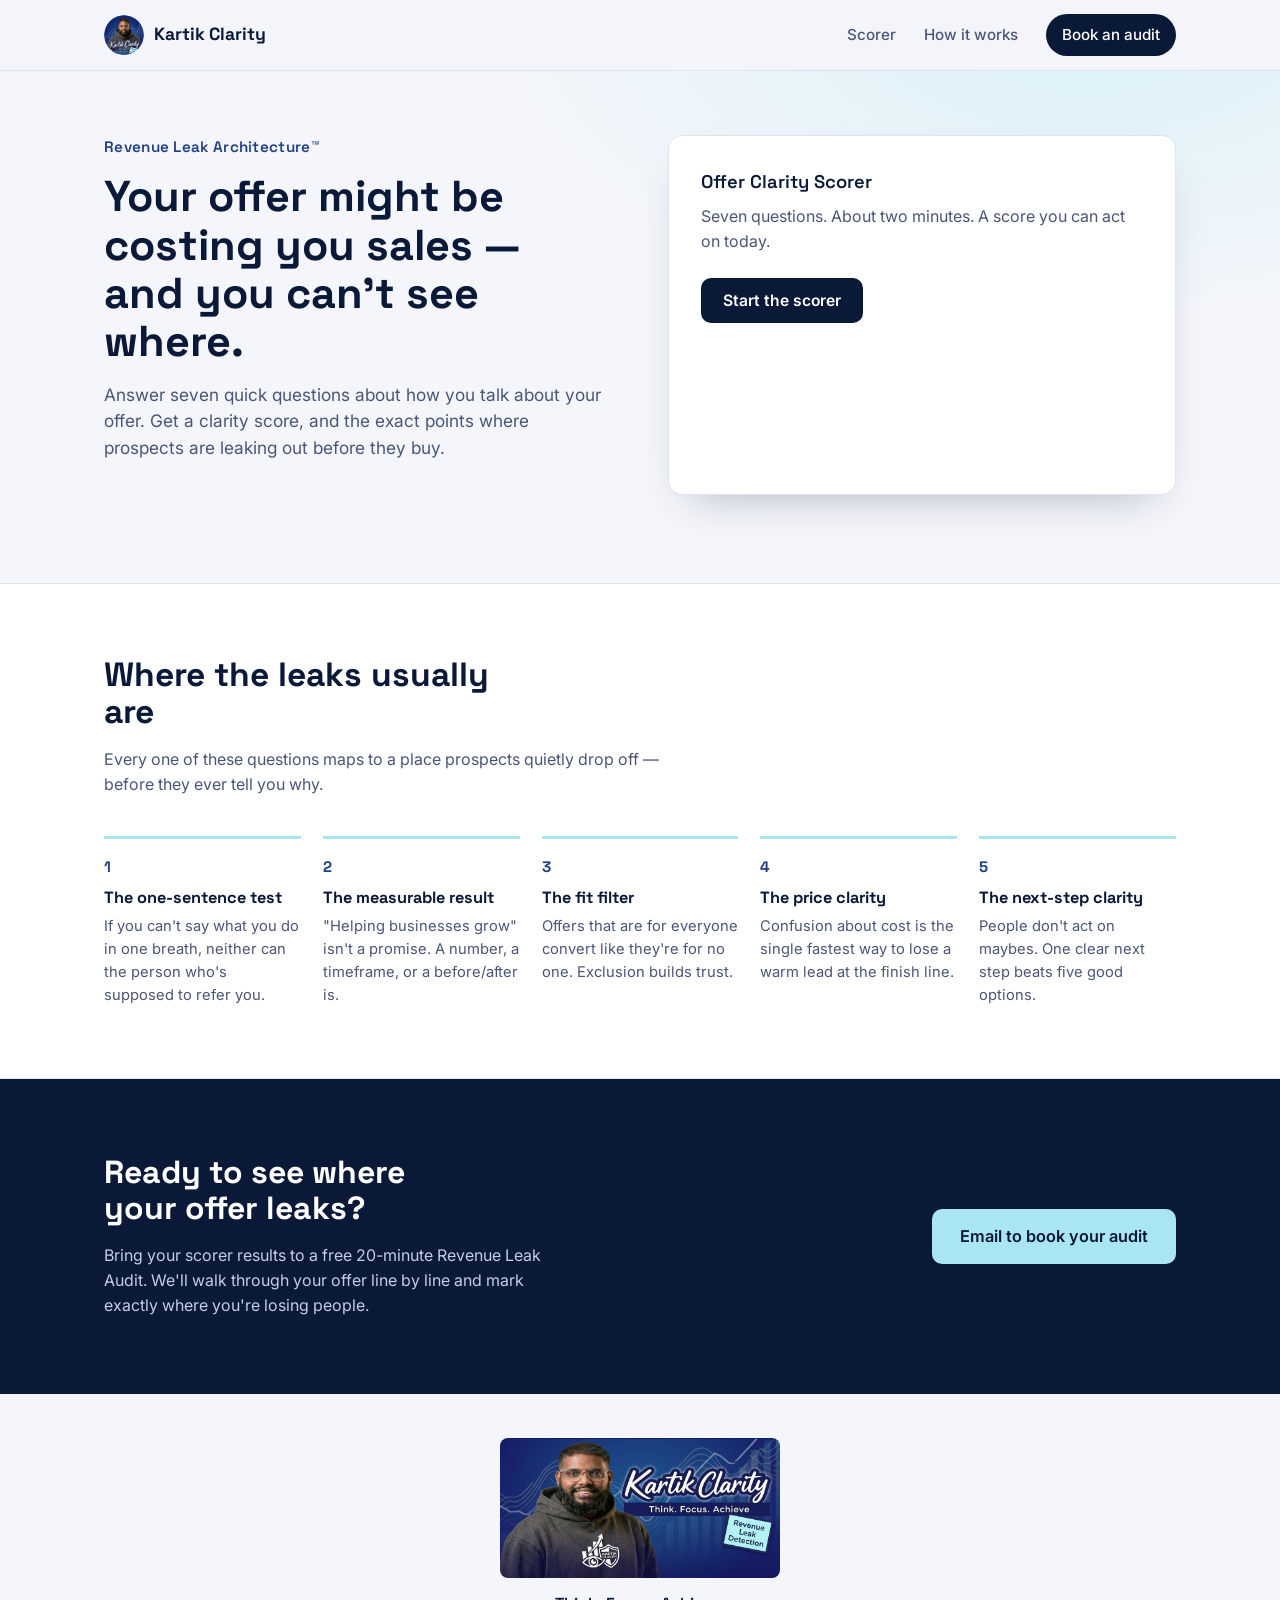
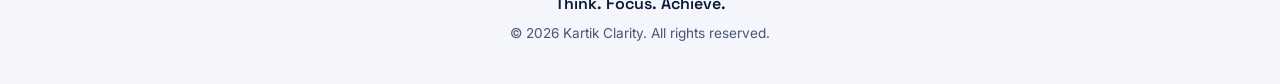
<file: index.html>
<!DOCTYPE html>
<html lang="en">
<head>
<meta charset="UTF-8">
<meta name="viewport" content="width=device-width, initial-scale=1.0">
<title>Kartik Clarity — Revenue Leak Architecture™</title>
<meta name="description" content="Find the exact spots where your offer is leaking revenue. Take the free Offer Clarity Scorer from Kartik Clarity.">
<link rel="icon" type="image/webp" href="assets/logo-circle.webp">
<link rel="preconnect" href="https://fonts.googleapis.com">
<link rel="preconnect" href="https://fonts.gstatic.com" crossorigin>
<link href="https://fonts.googleapis.com/css2?family=Space+Grotesk:wght@500;600;700&family=Inter:wght@400;500;600;700&display=swap" rel="stylesheet">
<link rel="stylesheet" href="styles.css">
</head>
<body>

<header class="site-header">
  <div class="wrap header-row">
    <a href="#top" class="brand">
      <img src="assets/logo-circle.webp" alt="Kartik Clarity logo" class="brand-mark" width="44" height="44">
      <span class="brand-name">Kartik Clarity</span>
    </a>
    <nav class="site-nav">
      <a href="#scorer">Scorer</a>
      <a href="#how-it-works">How it works</a>
      <a href="#contact" class="nav-cta">Book an audit</a>
    </nav>
  </div>
</header>

<main id="top">

  <section class="hero" id="scorer">
    <div class="wrap hero-grid">
      <div class="hero-copy">
        <p class="eyebrow">Revenue Leak Architecture™</p>
        <h1>Your offer might be costing you sales — and you can't see where.</h1>
        <p class="hero-sub">Answer seven quick questions about how you talk about your offer. Get a clarity score, and the exact points where prospects are leaking out before they buy.</p>
      </div>

      <div class="scorer-card" id="scorer-card">

        <div class="scorer-intro" data-panel="intro">
          <p class="scorer-kicker">Offer Clarity Scorer</p>
          <p class="scorer-lead">Seven questions. About two minutes. A score you can act on today.</p>
          <button class="btn btn-primary" id="start-btn" type="button">Start the scorer</button>
        </div>

        <form class="scorer-quiz" data-panel="quiz" hidden novalidate>
          <div class="progress-track" aria-hidden="true">
            <div class="progress-fill" id="progress-fill"></div>
          </div>
          <p class="q-count" id="q-count">Question 1 of 7</p>

          <fieldset class="question active" data-q="0">
            <legend>Can you say what your offer does in one plain sentence — no jargon?</legend>
            <div class="scale" data-name="q0"></div>
          </fieldset>

          <fieldset class="question" data-q="1">
            <legend>Do you know the exact, measurable result your offer delivers?</legend>
            <div class="scale" data-name="q1"></div>
          </fieldset>

          <fieldset class="question" data-q="2">
            <legend>Is it obvious who this is for — and who it's explicitly not for?</legend>
            <div class="scale" data-name="q2"></div>
          </fieldset>

          <fieldset class="question" data-q="3">
            <legend>Can a prospect explain your price and payment structure back to you after hearing it once?</legend>
            <div class="scale" data-name="q3"></div>
          </fieldset>

          <fieldset class="question" data-q="4">
            <legend>Do people know exactly what happens right after they say yes?</legend>
            <div class="scale" data-name="q4"></div>
          </fieldset>

          <fieldset class="question" data-q="5">
            <legend>Do you have proof — results, case studies, numbers — tied directly to your promise?</legend>
            <div class="scale" data-name="q5"></div>
          </fieldset>

          <fieldset class="question" data-q="6">
            <legend>Is there one obvious next step for someone who's interested right now?</legend>
            <div class="scale" data-name="q6"></div>
          </fieldset>

          <div class="quiz-nav">
            <button type="button" class="btn btn-ghost" id="back-btn" hidden>Back</button>
            <button type="button" class="btn btn-primary" id="next-btn" disabled>Next</button>
          </div>
        </form>

        <div class="scorer-result" data-panel="result" hidden>
          <p class="result-tier" id="result-tier"></p>
          <div class="result-score">
            <span class="score-number" id="score-number">0</span>
            <span class="score-max">/ 35</span>
          </div>
          <p class="result-summary" id="result-summary"></p>

          <div class="leak-points" id="leak-points">
            <p class="leak-heading">Where you're leaking the most</p>
            <ul id="leak-list"></ul>
          </div>

          <div class="result-actions">
            <a href="#contact" class="btn btn-primary">Book a free Revenue Leak Audit</a>
            <button type="button" class="btn btn-ghost" id="retake-btn">Retake the scorer</button>
          </div>
        </div>

      </div>
    </div>
  </section>

  <section class="how-it-works" id="how-it-works">
    <div class="wrap">
      <h2>Where the leaks usually are</h2>
      <p class="section-sub">Every one of these questions maps to a place prospects quietly drop off — before they ever tell you why.</p>
      <ol class="leak-map">
        <li>
          <span class="leak-index">1</span>
          <h3>The one-sentence test</h3>
          <p>If you can't say what you do in one breath, neither can the person who's supposed to refer you.</p>
        </li>
        <li>
          <span class="leak-index">2</span>
          <h3>The measurable result</h3>
          <p>"Helping businesses grow" isn't a promise. A number, a timeframe, or a before/after is.</p>
        </li>
        <li>
          <span class="leak-index">3</span>
          <h3>The fit filter</h3>
          <p>Offers that are for everyone convert like they're for no one. Exclusion builds trust.</p>
        </li>
        <li>
          <span class="leak-index">4</span>
          <h3>The price clarity</h3>
          <p>Confusion about cost is the single fastest way to lose a warm lead at the finish line.</p>
        </li>
        <li>
          <span class="leak-index">5</span>
          <h3>The next-step clarity</h3>
          <p>People don't act on maybes. One clear next step beats five good options.</p>
        </li>
      </ol>
    </div>
  </section>

  <section class="contact" id="contact">
    <div class="wrap contact-grid">
      <div>
        <h2>Ready to see where your offer leaks?</h2>
        <p>Bring your scorer results to a free 20-minute Revenue Leak Audit. We'll walk through your offer line by line and mark exactly where you're losing people.</p>
      </div>
      <a class="btn btn-primary btn-lg" href="mailto:hello@kartikclarity.com?subject=Revenue%20Leak%20Audit%20request">Email to book your audit</a>
    </div>
  </section>

</main>

<footer class="site-footer">
  <div class="wrap">
    <img src="assets/logo-rectangle.webp" alt="Kartik Clarity — Think. Focus. Achieve." class="footer-mark">
    <p class="footer-tagline">Think. Focus. Achieve.</p>
    <p class="footer-copy">© <span id="year"></span> Kartik Clarity. All rights reserved.</p>
  </div>
</footer>

<script src="script.js"></script>
</body>
</html>
</file>
<file: styles.css>
/* ---------- tokens ---------- */
:root{
  --navy-900: #0a1938;
  --navy-800: #0f2657;
  --blue-600: #1e3f82;
  --blue-500: #2d5bb0;
  --cyan-300: #a9e6f2;
  --cyan-200: #d3f3f9;
  --ink: #101828;
  --ink-soft: #4a5578;
  --paper: #f4f6fb;
  --white: #ffffff;
  --line: #dde3f2;

  --font-head: "Space Grotesk", sans-serif;
  --font-body: "Inter", sans-serif;

  --radius: 14px;
  --shadow: 0 20px 44px -24px rgba(10, 25, 56, 0.35);
}

*{ box-sizing: border-box; }
html{ scroll-behavior: smooth; }
body{
  margin: 0;
  font-family: var(--font-body);
  color: var(--ink);
  background: var(--paper);
  line-height: 1.55;
}
img{ max-width: 100%; display: block; }
a{ color: inherit; }
.wrap{
  max-width: 1120px;
  margin: 0 auto;
  padding: 0 24px;
}
h1, h2, h3{
  font-family: var(--font-head);
  color: var(--navy-900);
  line-height: 1.12;
  margin: 0 0 16px;
}
:focus-visible{
  outline: 3px solid var(--blue-500);
  outline-offset: 2px;
}

/* ---------- header ---------- */
.site-header{
  position: sticky;
  top: 0;
  z-index: 20;
  background: rgba(244, 246, 251, 0.9);
  backdrop-filter: blur(8px);
  border-bottom: 1px solid var(--line);
}
.header-row{
  display: flex;
  align-items: center;
  justify-content: space-between;
  padding-top: 14px;
  padding-bottom: 14px;
}
.brand{
  display: flex;
  align-items: center;
  gap: 10px;
  text-decoration: none;
}
.brand-mark{
  width: 40px;
  height: 40px;
  border-radius: 50%;
}
.brand-name{
  font-family: var(--font-head);
  font-weight: 700;
  font-size: 1.1rem;
  color: var(--navy-900);
}
.site-nav{
  display: flex;
  align-items: center;
  gap: 28px;
  font-weight: 500;
  font-size: 0.95rem;
}
.site-nav a{ text-decoration: none; color: var(--ink-soft); }
.site-nav a:hover{ color: var(--navy-900); }
.nav-cta{
  background: var(--navy-900);
  color: var(--white) !important;
  padding: 9px 16px;
  border-radius: 999px;
}
.nav-cta:hover{ background: var(--blue-600); }

/* ---------- hero / scorer ---------- */
.hero{
  padding: 64px 0 88px;
  background:
    radial-gradient(1000px 500px at 85% -10%, rgba(169,230,242,0.35), transparent 60%),
    linear-gradient(180deg, var(--paper) 0%, var(--paper) 100%);
}
.hero-grid{
  display: grid;
  grid-template-columns: 1fr 1fr;
  gap: 56px;
  align-items: start;
}
.eyebrow{
  font-family: var(--font-head);
  font-weight: 600;
  color: var(--blue-600);
  margin: 0 0 14px;
  font-size: 0.95rem;
  letter-spacing: 0.02em;
}
h1{
  font-size: clamp(2rem, 3.6vw, 2.7rem);
  max-width: 15ch;
}
.hero-sub{
  color: var(--ink-soft);
  font-size: 1.08rem;
  max-width: 46ch;
  margin: 0;
}

.scorer-card{
  background: var(--white);
  border-radius: var(--radius);
  box-shadow: var(--shadow);
  border: 1px solid var(--line);
  padding: 32px;
  min-height: 360px;
}

.scorer-kicker{
  font-family: var(--font-head);
  font-weight: 600;
  color: var(--navy-900);
  margin: 0 0 8px;
  font-size: 1.15rem;
}
.scorer-lead{
  color: var(--ink-soft);
  margin: 0 0 24px;
}

.btn{
  display: inline-flex;
  align-items: center;
  justify-content: center;
  gap: 8px;
  font-family: var(--font-body);
  font-weight: 600;
  font-size: 0.98rem;
  padding: 13px 22px;
  border-radius: 10px;
  border: none;
  cursor: pointer;
  text-decoration: none;
  transition: background 0.15s ease, transform 0.1s ease, color 0.15s ease;
}
.btn:active{ transform: translateY(1px); }
.btn-primary{
  background: var(--navy-900);
  color: var(--white);
}
.btn-primary:hover{ background: var(--blue-600); }
.btn-primary:disabled{
  background: #b9c2da;
  cursor: not-allowed;
}
.btn-ghost{
  background: transparent;
  color: var(--ink-soft);
  border: 1px solid var(--line);
}
.btn-ghost:hover{ border-color: var(--blue-500); color: var(--navy-900); }
.btn-lg{ padding: 15px 28px; font-size: 1.02rem; }

/* quiz */
.progress-track{
  height: 6px;
  background: var(--paper);
  border-radius: 999px;
  overflow: hidden;
  margin-bottom: 12px;
}
.progress-fill{
  height: 100%;
  width: 14.28%;
  background: linear-gradient(90deg, var(--blue-500), var(--cyan-300));
  border-radius: 999px;
  transition: width 0.25s ease;
}
.q-count{
  font-size: 0.85rem;
  color: var(--ink-soft);
  margin: 0 0 22px;
}
.question{
  border: none;
  margin: 0;
  padding: 0;
  display: none;
}
.question.active{ display: block; }
.question legend{
  font-family: var(--font-head);
  font-weight: 600;
  font-size: 1.12rem;
  color: var(--navy-900);
  padding: 0;
  margin: 0 0 18px;
  line-height: 1.35;
}
.scale{
  display: flex;
  gap: 8px;
}
.scale-opt{
  flex: 1;
  text-align: center;
  border: 1px solid var(--line);
  border-radius: 10px;
  padding: 12px 4px 10px;
  cursor: pointer;
  background: var(--white);
  transition: border-color 0.12s ease, background 0.12s ease;
}
.scale-opt input{
  position: absolute;
  opacity: 0;
  pointer-events: none;
}
.scale-num{
  display: block;
  font-family: var(--font-head);
  font-weight: 700;
  font-size: 1.05rem;
  color: var(--navy-900);
}
.scale-label{
  display: block;
  font-size: 0.68rem;
  color: var(--ink-soft);
  margin-top: 4px;
  line-height: 1.2;
}
.scale-opt:hover{ border-color: var(--blue-500); }
.scale-opt.selected{
  border-color: var(--blue-600);
  background: var(--cyan-200);
}
.quiz-nav{
  display: flex;
  justify-content: space-between;
  align-items: center;
  margin-top: 28px;
}
.quiz-nav .btn-primary{ margin-left: auto; }

/* result */
.result-tier{
  font-family: var(--font-head);
  font-weight: 700;
  color: var(--blue-600);
  text-transform: none;
  margin: 0 0 6px;
  font-size: 1rem;
}
.result-score{
  display: flex;
  align-items: baseline;
  gap: 8px;
  margin-bottom: 14px;
}
.score-number{
  font-family: var(--font-head);
  font-weight: 700;
  font-size: 3rem;
  color: var(--navy-900);
}
.score-max{ color: var(--ink-soft); font-size: 1.1rem; }
.result-summary{
  color: var(--ink-soft);
  margin: 0 0 20px;
  max-width: 48ch;
}
.leak-points{
  background: var(--paper);
  border-radius: 10px;
  padding: 18px 20px;
  margin-bottom: 24px;
}
.leak-heading{
  font-weight: 600;
  margin: 0 0 10px;
  font-size: 0.92rem;
  color: var(--navy-900);
}
#leak-list{
  margin: 0;
  padding-left: 18px;
  color: var(--ink-soft);
  font-size: 0.94rem;
}
#leak-list li{ margin-bottom: 6px; }
.result-actions{
  display: flex;
  gap: 12px;
  flex-wrap: wrap;
}

/* ---------- how it works ---------- */
.how-it-works{
  padding: 72px 0;
  background: var(--white);
  border-top: 1px solid var(--line);
  border-bottom: 1px solid var(--line);
}
.how-it-works h2{ font-size: clamp(1.6rem, 3vw, 2.1rem); max-width: 20ch; }
.section-sub{
  color: var(--ink-soft);
  max-width: 56ch;
  margin: 0 0 40px;
}
.leak-map{
  list-style: none;
  margin: 0;
  padding: 0;
  display: grid;
  grid-template-columns: repeat(5, 1fr);
  gap: 22px;
  counter-reset: none;
}
.leak-map li{
  border-top: 3px solid var(--cyan-300);
  padding-top: 16px;
}
.leak-index{
  font-family: var(--font-head);
  font-weight: 700;
  color: var(--blue-600);
  font-size: 0.95rem;
  display: block;
  margin-bottom: 10px;
}
.leak-map h3{
  font-size: 1.02rem;
  margin: 0 0 8px;
}
.leak-map p{
  color: var(--ink-soft);
  font-size: 0.92rem;
  margin: 0;
}

/* ---------- contact ---------- */
.contact{
  padding: 76px 0;
  background: var(--navy-900);
  color: var(--white);
}
.contact-grid{
  display: flex;
  align-items: center;
  justify-content: space-between;
  gap: 32px;
  flex-wrap: wrap;
}
.contact h2{
  color: var(--white);
  font-size: clamp(1.5rem, 3vw, 2rem);
  max-width: 16ch;
}
.contact p{
  color: #c4cde6;
  max-width: 44ch;
  margin: 0;
}
.contact .btn-primary{
  background: var(--cyan-300);
  color: var(--navy-900);
}
.contact .btn-primary:hover{ background: var(--white); }

/* ---------- footer ---------- */
.site-footer{
  padding: 44px 0 40px;
  text-align: center;
  background: var(--paper);
}
.footer-mark{
  width: min(280px, 70%);
  margin: 0 auto 14px;
  border-radius: 8px;
}
.footer-tagline{
  font-family: var(--font-head);
  font-weight: 600;
  color: var(--navy-900);
  margin: 0 0 6px;
}
.footer-copy{
  color: var(--ink-soft);
  font-size: 0.85rem;
  margin: 0;
}

/* ---------- responsive ---------- */
@media (max-width: 880px){
  .hero-grid{ grid-template-columns: 1fr; gap: 40px; }
  .site-nav{ gap: 16px; font-size: 0.88rem; }
  .leak-map{ grid-template-columns: repeat(2, 1fr); }
}
@media (max-width: 560px){
  .site-nav a:not(.nav-cta){ display: none; }
  .scale{ gap: 5px; }
  .scale-num{ font-size: 0.9rem; }
  .scale-label{ display: none; }
  .leak-map{ grid-template-columns: 1fr; }
  .contact-grid{ text-align: center; justify-content: center; }
  .scorer-card{ padding: 22px; }
}

@media (prefers-reduced-motion: reduce){
  html{ scroll-behavior: auto; }
  .btn, .progress-fill, .scale-opt{ transition: none; }
}
</file>
